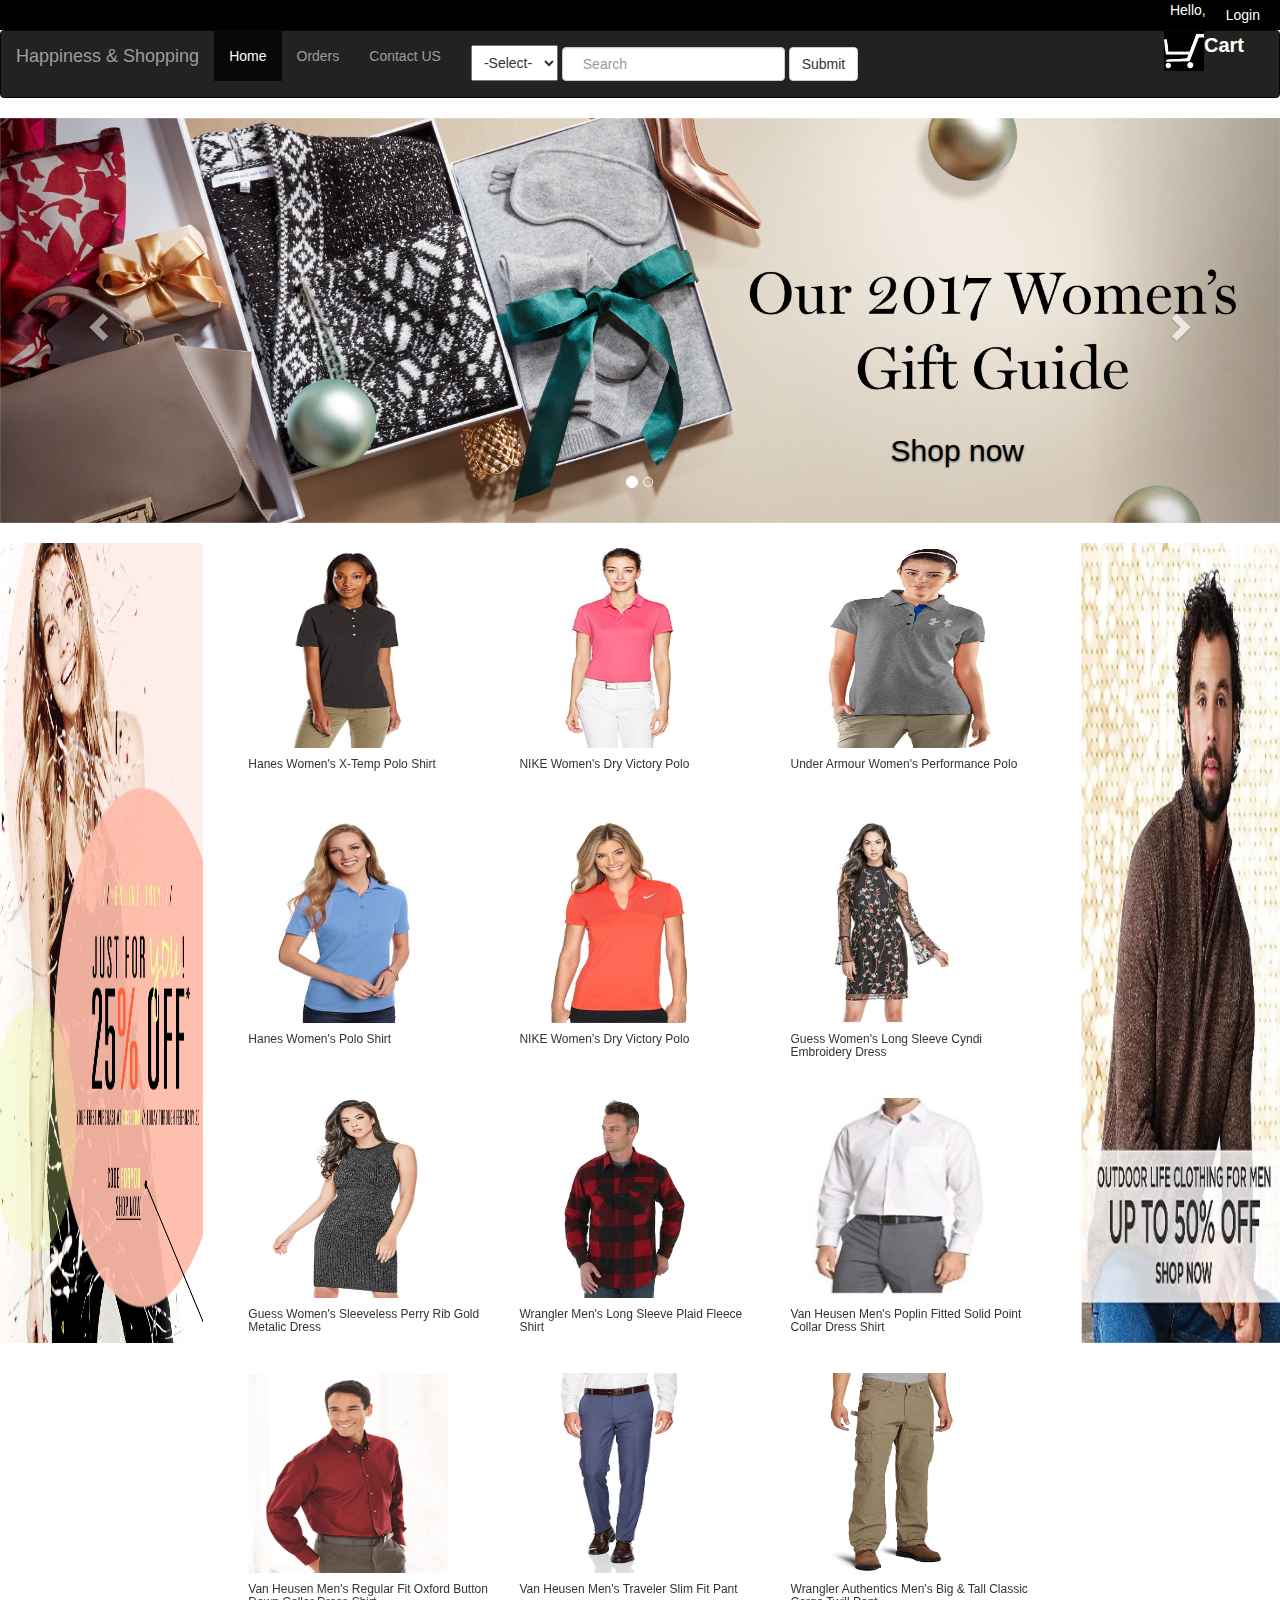
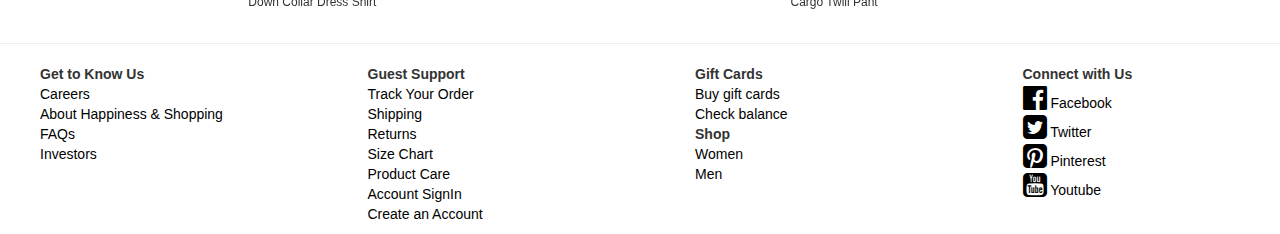
<file: index.html>
<!DOCTYPE html>
<html>

<head>
    <title>Happiness</title>
    <meta charset="utf-8">
    <meta name="viewport" content="width=device-width, initial-scale=1">
    <link rel="stylesheet" href="https://maxcdn.bootstrapcdn.com/bootstrap/3.3.7/css/bootstrap.min.css">
    <script src="https://ajax.googleapis.com/ajax/libs/jquery/3.2.1/jquery.min.js"></script>
    <script src="https://maxcdn.bootstrapcdn.com/bootstrap/3.3.7/js/bootstrap.min.js"></script>
    <link href="https://maxcdn.bootstrapcdn.com/font-awesome/4.7.0/css/font-awesome.min.css" rel="stylesheet" integrity="sha384-wvfXpqpZZVQGK6TAh5PVlGOfQNHSoD2xbE+QkPxCAFlNEevoEH3Sl0sibVcOQVnN" crossorigin="anonymous">

    <!-- External CSS -->
    <link rel="stylesheet" type="text/css" href="css/Amazon.css">
</head>

<body onload="dataretrieve(); getvalue()">
    <div id="header1">
        <div id="header1in">
            <a href="#" onclick="document.getElementById('id01').style.display='block'"><!--<button onclick= style="width:auto;">Login</button>-->Login</a>
            <div id="id01" class="modal">
                <form class="modal-content animate">
                    <div class="container">
                        <label><b>Username</b></label>
                        <input type="text" id = "user" placeholder="Enter Username"  required>

                        <label><b>Password</b></label>
                        <input type="password" placeholder="Enter Password"  required>

                        <button type="submit" class = "button" onclick="username()">Login</button>
                        <input type="checkbox" checked="checked"> Remember me
                    </div>

                    <div class="container" style="background-color:#f1f1f1">
                        <button  type="button" onclick="document.getElementById('id01').style.display='none'" class="cancelbtn">Cancel</button>
                        <span class="psw">Forgot password?</span>
                    </div>
                </form>
            </div>
            <p style="color: white; float: right">Hello, <span id = "Username"></span></p>
        </div>
    </div>
    <nav class="navbar navbar-inverse">
        <div class="container-fluid" id="nav">
            <div class="navbar-header">
                <a class="navbar-brand" href="index.html">Happiness & Shopping</a>
            </div>
            <ul class="nav navbar-nav">
                <li class="active"><a href="index.html">Home</a></li>
                <li><a href="pages/addtocart.html">Orders</a></li>
                <li><a href="#">Contact US</a></li>
            </ul>
            <form class="navbar-form navbar-left">
                <div class="form-group">
                    <select class="dropdown-btn" id="s1" onchange="filters()">
                    <option>-Select-</option>
                    <option>All</option>
                    <option>Women</option>
                    <option>Men</option>
                    </select>
                    <input type="text" class="form-control" placeholder="Search" class="dropdown-btn">
                </div>
                <button type="submit" class="btn btn-default">Submit</button>
            </form>
            <div id="cart">
                <div id="cart_img"><span id="cart_text" onclick="additem()"></span></div>
                <span style="color: white; font-size: 20px;"><b>Cart</b></span>
            </div>
        </div>
    </nav>
    <div id="myCarousel" class="carousel slide" data-ride="carousel">
        <!-- Indicators -->
        <ol class="carousel-indicators">
            <li data-target="#myCarousel" data-slide-to="0" class="active"></li>
            <li data-target="#myCarousel" data-slide-to="1"></li>

        </ol>

        <!-- Wrapper for slides -->
        <div class="carousel-inner">
            <div class="item active">
                <img src="images/c1.jpg" alt="Women">
                <div class="carousel-caption">
                    <a href="pages/women.html">Shop now</a>
                </div>
            </div>
            <div class="item">
                <img src="images/c2.jpg" alt="Men">
                <div class="carousel-caption">
                    <a href="pages/men.html">Shop now</a>
                </div>
            </div>

        </div>
        <!-- Left and right controls -->
        <a class="left carousel-control" href="#myCarousel" data-slide="prev">
    <span class="glyphicon glyphicon-chevron-left"></span>
    <span class="sr-only">Previous</span>
  </a>
        <a class="right carousel-control" href="#myCarousel" data-slide="next">
    <span class="glyphicon glyphicon-chevron-right"></span>
    <span class="sr-only">Next</span>
  </a>
    </div>
    <div class="row">
        <div class="col-sm-2" id="b1">
        </div>
        <div class="col-sm-8" id="d1">


        </div>
        <div class="col-sm-2" id="b2">
        </div>
    </div>
    <hr>
    <div class="row">
        <div class="col-sm-3">
            <p class="footer"><b>Get to Know Us</b><br>
                <a href="#">Careers</a><br>
                <a href="#">About Happiness & Shopping</a><br>
                <a href="#">FAQs</a><br>
                <a href="#">Investors</a>
            </p>
        </div>
        <div class="col-sm-3">
            <p class="footer"><b>Guest Support</b><br>
                <a href="#">Track Your Order</a><br>
                <a href="#">Shipping</a><br>
                <a href="#">Returns</a><br>
                <a href="#">Size Chart</a><br>
                <a href="#">Product Care</a><br>
                <a href="#">Account SignIn</a><br>
                <a href="#">Create an Account</a>
            </p>
        </div>
        <div class="col-sm-3">
            <p class="footer"><b>Gift Cards</b><br>
                <a href="#">Buy gift cards</a><br>
                <a href="#">Check balance</a><br>
                <b>Shop</b><br>
                <a href="pages/women.html">Women</a><br>
                <a href="pages/men.html">Men</a>
            </p>
        </div>
        <div class="col-sm-3">
            <p class="footer"><b>Connect with Us</b><br>
                <a href="#"><i class="fa fa-facebook-official fa-2x" aria-hidden="true"></i> Facebook</a><br>
                <a href="#"><i class="fa fa-twitter-square fa-2x" aria-hidden="true"></i> Twitter</a><br>
                <a href="#"><i class="fa fa-pinterest-square fa-2x" aria-hidden="true"></i> Pinterest</a><br>
                <a href="#"><i class="fa fa-youtube-square fa-2x" aria-hidden="true"></i> Youtube</a><br>

            </p>
        </div>
    </div>

    <script src="js/Amazon.js"></script>
</body>

</html>
</file>
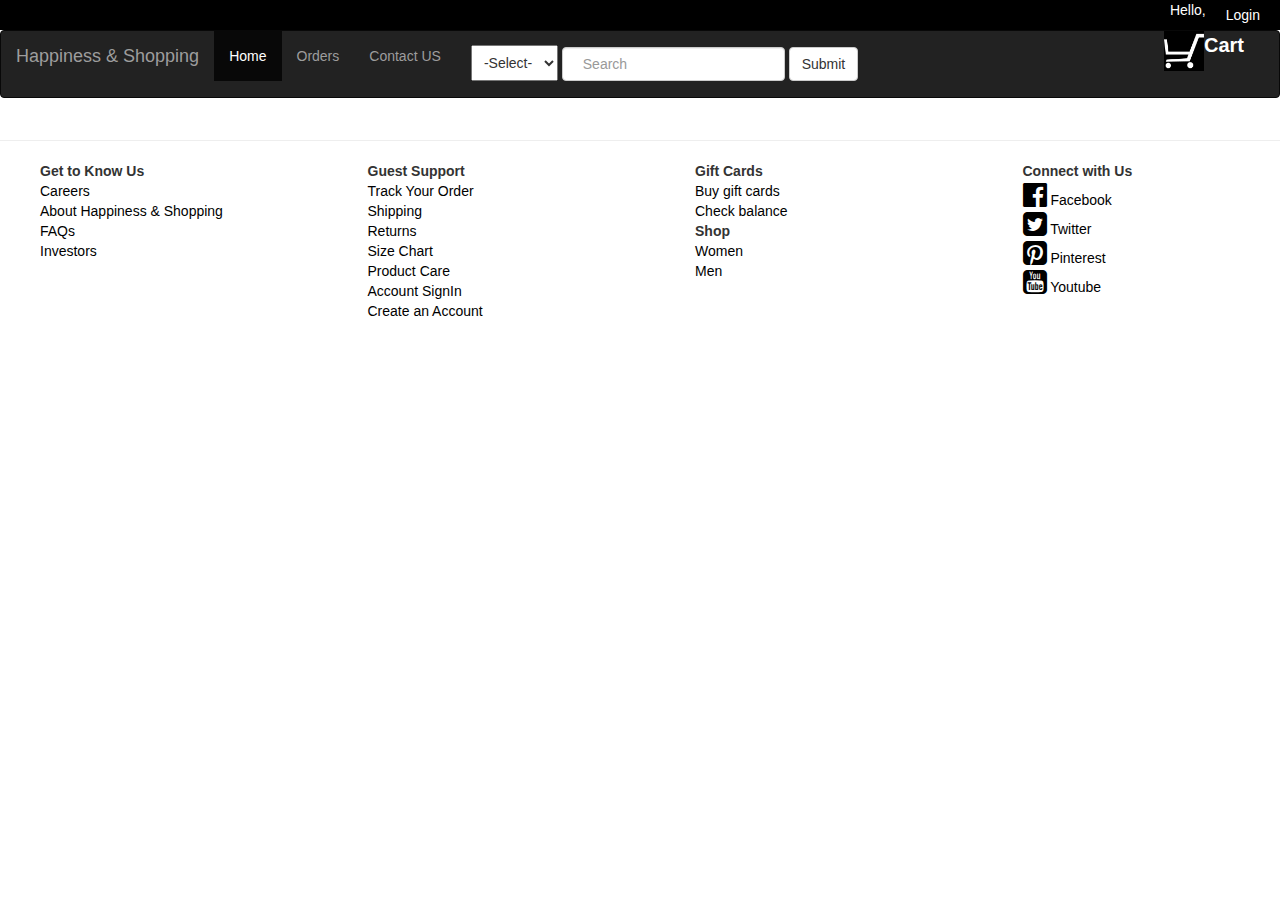
<file: pages/addtocart.html>
<!DOCTYPE html>
<html>

<head>
    <title>Happiness</title>
    <meta charset="utf-8">
    <meta name="viewport" content="width=device-width, initial-scale=1">
    <link rel="stylesheet" href="https://maxcdn.bootstrapcdn.com/bootstrap/3.3.7/css/bootstrap.min.css">
    <script src="https://ajax.googleapis.com/ajax/libs/jquery/3.2.1/jquery.min.js"></script>
    <script src="https://maxcdn.bootstrapcdn.com/bootstrap/3.3.7/js/bootstrap.min.js"></script>
    <link href="https://maxcdn.bootstrapcdn.com/font-awesome/4.7.0/css/font-awesome.min.css" rel="stylesheet" integrity="sha384-wvfXpqpZZVQGK6TAh5PVlGOfQNHSoD2xbE+QkPxCAFlNEevoEH3Sl0sibVcOQVnN" crossorigin="anonymous">

    <!-- External CSS -->
    <link rel="stylesheet" type="text/css" href="../css/Amazon.css">
</head>

<body onload="addtocartpage(); getvalue()">
    <div id="header1">
        <div id="header1in">
            <a href="#" onclick="document.getElementById('id01').style.display='block'"><!--<button onclick= style="width:auto;">Login</button>-->Login</a>
            <div id="id01" class="modal">
                <form class="modal-content animate">
                    <div class="container">
                        <label><b>Username</b></label>
                        <input type="text" id = "user" placeholder="Enter Username"  required>

                        <label><b>Password</b></label>
                        <input type="password" placeholder="Enter Password"  required>

                        <button type="submit" class = "button" onclick="username()">Login</button>
                        <input type="checkbox" checked="checked"> Remember me
                    </div>

                    <div class="container" style="background-color:#f1f1f1">
                        <button  type="button" onclick="document.getElementById('id01').style.display='none'" class="cancelbtn">Cancel</button>
                        <span class="psw">Forgot password?</span>
                    </div>
                </form>
            </div>
            <p style="color: white; float: right">Hello, <span id = "Username"></span></p>
        </div>
    </div>
    <nav class="navbar navbar-inverse">
        <div class="container-fluid">
            <div class="navbar-header">
                <a class="navbar-brand" href="../index.html">Happiness & Shopping</a>
            </div>
            <ul class="nav navbar-nav">
                <li class="active"><a href="../index.html">Home</a></li>
                <li><a href="../index.html">Orders</a></li>
                <li><a href="#">Contact US</a></li>
            </ul>
            <form class="navbar-form navbar-left">
                <div class="form-group">
                    <select class="dropdown-btn" id="s1" onchange="filter()">
                    <option>-Select-</option>
                    <option>All</option>
                    <option>Women</option>
                    <option>Men</option>
                    </select>
                    <input type="text" class="form-control" placeholder="Search" class="dropdown-btn">
                </div>
                <button type="submit" class="btn btn-default">Submit</button>
            </form>
            <div id="cart">
                <div id="cart_img"><span id="cart_text"></span></div>
                <span style="color: white; font-size: 20px;"><b>Cart</b></span>
            </div>
        </div>
    </nav>
    
    <div class = "row">
        <div class="col-sm-12" id = "addt"></div>
    </div>
    <div class="row">
        <div class="col-sm-12" id = "addsum"></div>
    </div>
    <hr>
    <div class="row" >
        <div class = "col-sm-3">
            <p class = "footer"><b>Get to Know Us</b><br>
                <a href="#">Careers</a><br>
                <a href="#">About Happiness & Shopping</a><br>
                <a href="#">FAQs</a><br>
                <a href="#">Investors</a>
            </p>
        </div>
        <div class = "col-sm-3">
             <p class = "footer"><b>Guest Support</b><br>
                <a href="#">Track Your Order</a><br>
                <a href="#">Shipping</a><br>
                <a href="#">Returns</a><br>
                <a href="#">Size Chart</a><br>
                <a href="#">Product Care</a><br>
                <a href="#">Account SignIn</a><br>
                <a href="#">Create an Account</a>
            </p>
        </div>
        <div class = "col-sm-3">
             <p class = "footer"><b>Gift Cards</b><br>
                <a href="#">Buy gift cards</a><br>
                <a href="#">Check balance</a><br>
                <b>Shop</b><br>
                <a href="../pages/women.html">Women</a><br>
                <a href="../pages/men.html">Men</a>
            </p>
        </div>
        <div class = "col-sm-3">
            <p class = "footer"><b>Connect with Us</b><br>
                <a href="#"><i class="fa fa-facebook-official fa-2x" aria-hidden="true"></i> Facebook</a><br>
                <a href="#"><i class="fa fa-twitter-square fa-2x" aria-hidden="true"></i> Twitter</a><br>
                <a href="#"><i class="fa fa-pinterest-square fa-2x" aria-hidden="true"></i> Pinterest</a><br>
                <a href="#"><i class="fa fa-youtube-square fa-2x" aria-hidden="true"></i> Youtube</a><br>
                
            </p>
        </div>
    </div>

    <script src="../js/Amazon.js"></script>
    </body>
</html>
</file>
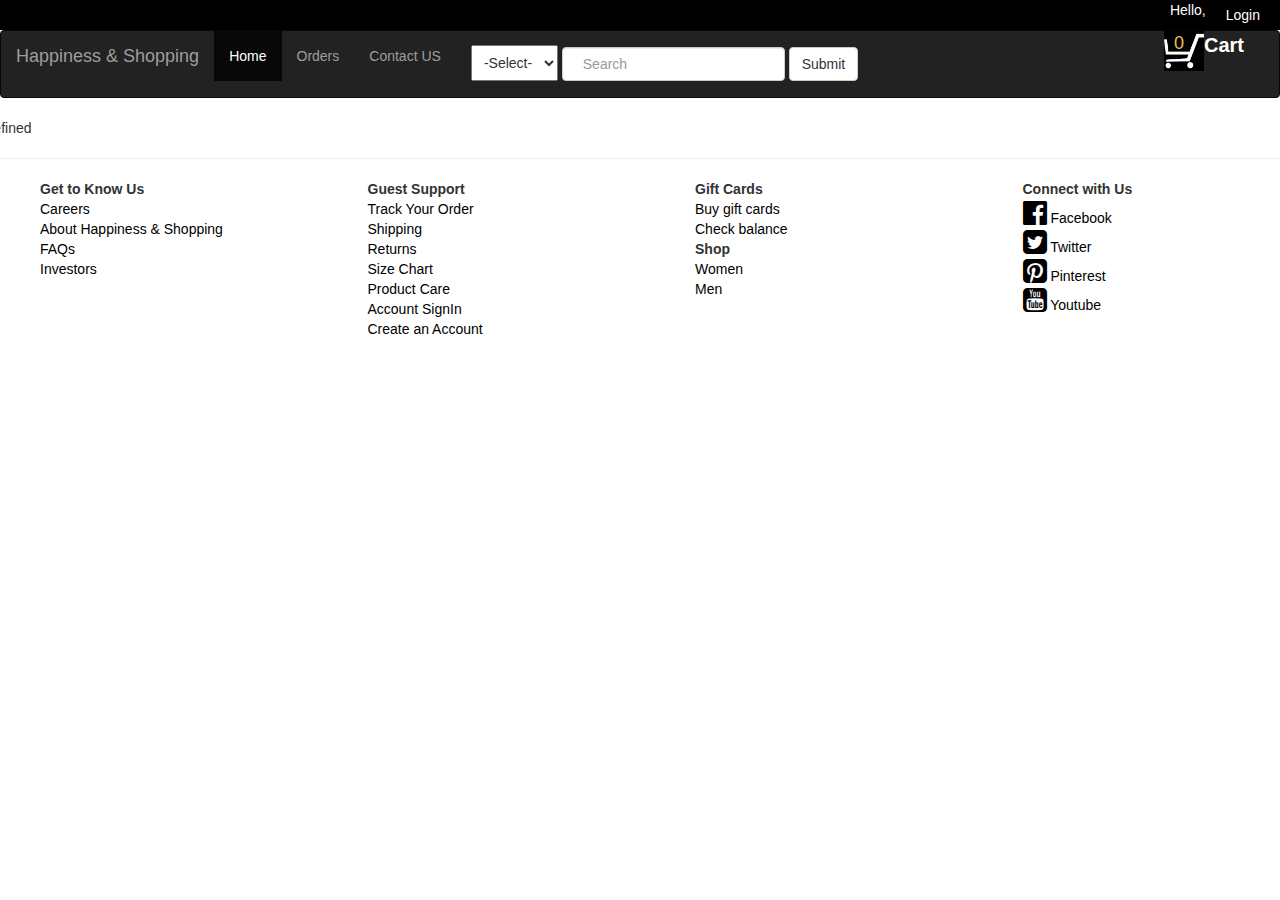
<file: pages/buy.html>
<!DOCTYPE html>
<html>
<head>
    <title>Happiness</title>
    <meta charset="utf-8">
    <meta name="viewport" content="width=device-width, initial-scale=1">
    <link rel="stylesheet" href="https://maxcdn.bootstrapcdn.com/bootstrap/3.3.7/css/bootstrap.min.css">
    <script src="https://ajax.googleapis.com/ajax/libs/jquery/3.2.1/jquery.min.js"></script>
    <script src="https://maxcdn.bootstrapcdn.com/bootstrap/3.3.7/js/bootstrap.min.js"></script>
    <link href="https://maxcdn.bootstrapcdn.com/font-awesome/4.7.0/css/font-awesome.min.css" rel="stylesheet" integrity="sha384-wvfXpqpZZVQGK6TAh5PVlGOfQNHSoD2xbE+QkPxCAFlNEevoEH3Sl0sibVcOQVnN" crossorigin="anonymous">

    <!-- External CSS -->
    <link rel="stylesheet" type="text/css" href="../css/Amazon.css">
</head>

<body onload="buyproduct(); getvalue()">
    <div id="header1">
        <div id="header1in">
            <a href="#" onclick="document.getElementById('id01').style.display='block'"><!--<button onclick= style="width:auto;">Login</button>-->Login</a>
            <div id="id01" class="modal">
                <form class="modal-content animate">
                    <div class="container">
                        <label><b>Username</b></label>
                        <input type="text" id = "user" placeholder="Enter Username"  required>

                        <label><b>Password</b></label>
                        <input type="password" placeholder="Enter Password"  required>

                        <button type="submit" class = "button" onclick="username()">Login</button>
                        <input type="checkbox" checked="checked"> Remember me
                    </div>

                    <div class="container" style="background-color:#f1f1f1">
                        <button  type="button" onclick="document.getElementById('id01').style.display='none'" class="cancelbtn">Cancel</button>
                        <span class="psw">Forgot password?</span>
                    </div>
                </form>
            </div>
            <p style="color: white; float: right">Hello, <span id = "Username"></span></p>
        </div>
    </div>
    <nav class="navbar navbar-inverse">
        <div class="container-fluid">
            <div class="navbar-header">
                <a class="navbar-brand" href="../index.html">Happiness & Shopping</a>
            </div>
            <ul class="nav navbar-nav">
                <li class="active"><a href="../index.html">Home</a></li>
                <li><a href="../pages/addtocart.html">Orders</a></li>
                <li><a href="#">Contact US</a></li>
            </ul>
            <form class="navbar-form navbar-left">
                <div class="form-group">
                    <select class="dropdown-btn" id="s1" onchange="filter()">
                    <option>-Select-</option>
                    <option>All</option>
                    <option>Women</option>
                    <option>Men</option>
        </select>
                    <input type="text" class="form-control" placeholder="Search" class="dropdown-btn">
                </div>
                <button type="submit" class="btn btn-default">Submit</button>
            </form>
            <div id="cart">
                <div id="cart_img"><span id="cart_text" onclick = "additem()"></span></div>
                <span style="color: white; font-size: 20px;"><b>Cart</b></span>
            </div>
        </div>
    </nav>
    <div class="row">
        <div class="row" id="d13">
        </div>
    </div>
    <hr>
    <div class="row" >
        <div class = "col-sm-3">
            <p class = "footer"><b>Get to Know Us</b><br>
                <a href="#">Careers</a><br>
                <a href="#">About Happiness & Shopping</a><br>
                <a href="#">FAQs</a><br>
                <a href="#">Investors</a>
            </p>
        </div>
        <div class = "col-sm-3">
             <p class = "footer"><b>Guest Support</b><br>
                <a href="#">Track Your Order</a><br>
                <a href="#">Shipping</a><br>
                <a href="#">Returns</a><br>
                <a href="#">Size Chart</a><br>
                <a href="#">Product Care</a><br>
                <a href="#">Account SignIn</a><br>
                <a href="#">Create an Account</a>
            </p>
        </div>
        <div class = "col-sm-3">
             <p class = "footer"><b>Gift Cards</b><br>
                <a href="#">Buy gift cards</a><br>
                <a href="#">Check balance</a><br>
                <b>Shop</b><br>
                <a href="../pages/women.html">Women</a><br>
                <a href="../pages/men.html">Men</a>
            </p>
        </div>
        <div class = "col-sm-3">
            <p class = "footer"><b>Connect with Us</b><br>
                <a href="#"><i class="fa fa-facebook-official fa-2x" aria-hidden="true"></i> Facebook</a><br>
                <a href="#"><i class="fa fa-twitter-square fa-2x" aria-hidden="true"></i> Twitter</a><br>
                <a href="#"><i class="fa fa-pinterest-square fa-2x" aria-hidden="true"></i> Pinterest</a><br>
                <a href="#"><i class="fa fa-youtube-square fa-2x" aria-hidden="true"></i> Youtube</a><br>
                
            </p>
        </div>
    </div>

    <script src="../js/Amazon.js"></script>
</body>
</html>
</file>
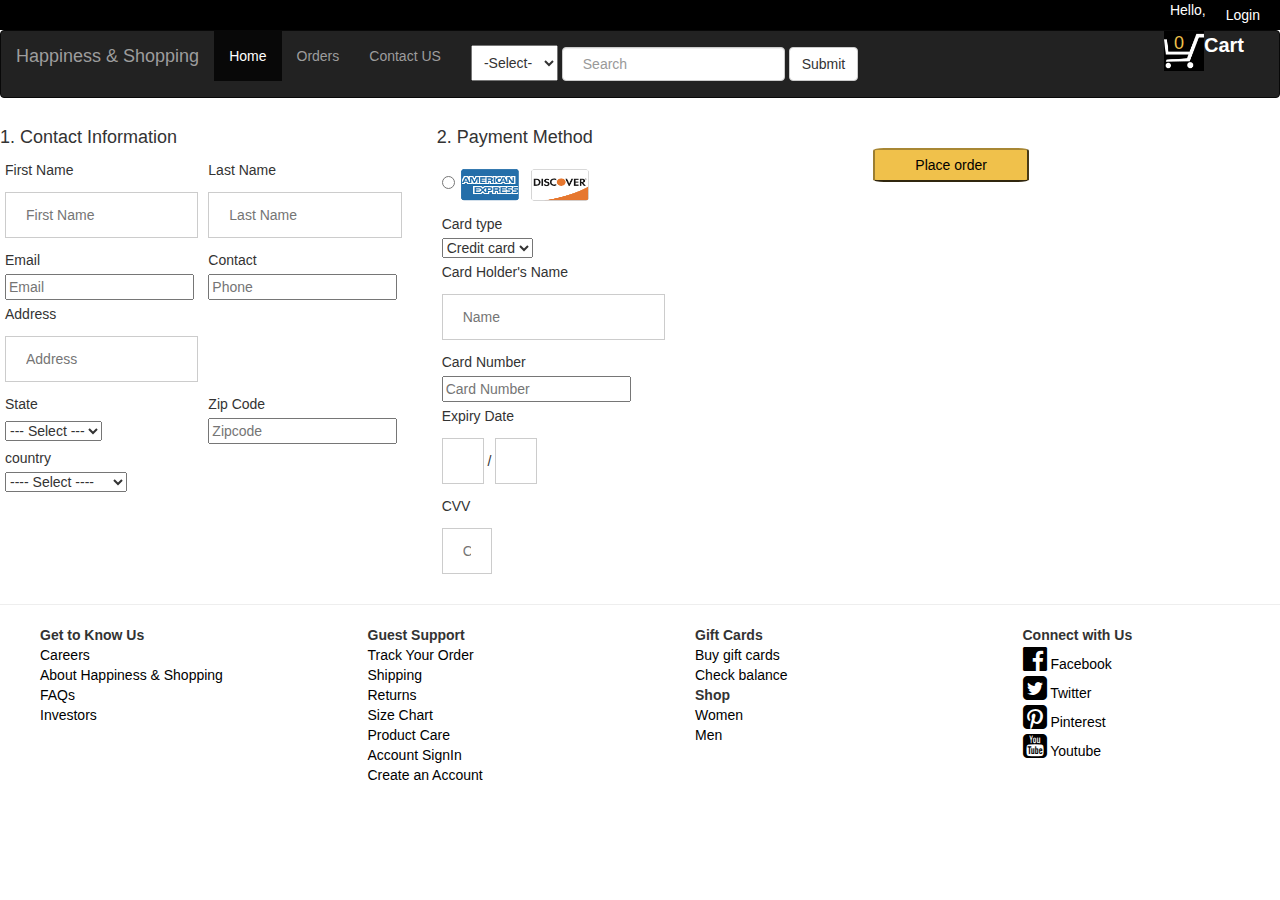
<file: pages/checkout.html>
<!DOCTYPE html>
<html>

<head>
    <title>Happiness</title>
    <meta charset="utf-8">
    <meta name="viewport" content="width=device-width, initial-scale=1">
    <link rel="stylesheet" href="https://maxcdn.bootstrapcdn.com/bootstrap/3.3.7/css/bootstrap.min.css">
    <script src="https://ajax.googleapis.com/ajax/libs/jquery/3.2.1/jquery.min.js"></script>
    <script src="https://maxcdn.bootstrapcdn.com/bootstrap/3.3.7/js/bootstrap.min.js"></script>
    <script src="../js/commonfunction.js"></script>
    <link href="https://maxcdn.bootstrapcdn.com/font-awesome/4.7.0/css/font-awesome.min.css" rel="stylesheet" integrity="sha384-wvfXpqpZZVQGK6TAh5PVlGOfQNHSoD2xbE+QkPxCAFlNEevoEH3Sl0sibVcOQVnN" crossorigin="anonymous">
    <!-- External CSS -->
    <link rel="stylesheet" type="text/css" href="../css/Amazon.css">
</head>

<body onload="displaycart(); getvalue()">
    <div id="header1">
        <div id="header1in">
            <a href="#" onclick="document.getElementById('id01').style.display='block'"><!--<button onclick= style="width:auto;">Login</button>-->Login</a>
            <div id="id01" class="modal">
                <form class="modal-content animate">
                    <div class="container">
                        <label><b>Username</b></label>
                        <input type="text" id = "user" placeholder="Enter Username"  required>

                        <label><b>Password</b></label>
                        <input type="password" placeholder="Enter Password"  required>

                        <button type="submit" class = "button" onclick="username()">Login</button>
                        <input type="checkbox" checked="checked"> Remember me
                    </div>

                    <div class="container" style="background-color:#f1f1f1">
                        <button  type="button" onclick="document.getElementById('id01').style.display='none'" class="cancelbtn">Cancel</button>
                        <span class="psw">Forgot password?</span>
                    </div>
                </form>
            </div>
            <p style="color: white; float: right">Hello, <span id = "Username"></span></p>
        </div>
    </div>
    <nav class="navbar navbar-inverse">
        <div class="container-fluid" id="nav">
            <div class="navbar-header">
                <a class="navbar-brand" href="../index.html">Happiness & Shopping</a>
            </div>
            <ul class="nav navbar-nav">
                <li class="active"><a href="../index.html">Home</a></li>
                <li><a href="../pages/addtocart.html">Orders</a></li>
                <li><a href="#">Contact US</a></li>
            </ul>
            <form class="navbar-form navbar-left">
                <div class="form-group">
                    <select class="dropdown-btn" id="s1" onchange="filter()">
                    <option>-Select-</option>
                    <option>All</option>
                    <option>Women</option>
                    <option>Men</option>
                    </select>
                    <input type="text" class="form-control" placeholder="Search" class="dropdown-btn">
                </div>
                <button type="submit" class="btn btn-default">Submit</button>
            </form>
            <div id="cart">
                <div id="cart_img"><span id="cart_text" onclick="additem()"></span></div>
                <span style="color: white; font-size: 20px;"><b>Cart</b></span>
            </div>
        </div>
    </nav>
    <div class="row">
        <div class="col-sm-4" id = "CI">

            <h4>1. Contact Information</h4>
            <table id="table">
                <tr>
                    <td>First Name</td>
                    <td>Last Name</td>
                </tr>
                <tr>
                    <td><input type="text" id="firstname" required maxlength="20" placeholder="First Name"></td>

                    <td><input type="text" id="lastname" required maxlength="20" placeholder="Last Name"></td>
                </tr>
                <tr>
                    <td>Email</td>
                    <td>Contact</td>
                </tr>
                <tr>
                    <td><input type="email" id="email" maxlength="20" required placeholder="Email"></td>

                    <td><input type="number" id="phone" maxlength="12" required placeholder="Phone"></td>
                </tr>
                <tr>
                    <td>Address</td>
                </tr>
                <tr>
                    <td><input type="text" id="address" maxlength="100" required placeholder="Address"></td>

                </tr>
                <tr>
                    <td>State</td>
                    <td>Zip Code</td>
                </tr>
                <tr>
                    <td><select id = "state"><option>
                    --- Select ---
                </option>
                    <option>NJ</option>
                    <option>NY</option>
                    <option>PA</option>
                    <option>OH</option>
                </select></td>

                    <td><input type="number" id="zipcode" maxlength="6" required placeholder="Zipcode"></td>
                </tr>
                <tr>
                    <td>country</td>
                </tr>
                <tr>
                    <td colspan="3"><select><option>
                   ---- Select ----
               </option>
                    <option>United States</option>
                    <option>India</option>
                    <option>United Kingdom</option>
                    <option>Russia</option>
                </select></td>

                </tr>
            </table>
        </div>

        <div class="col-sm-4" id = "PM">

            <h4>2. Payment Method</h4>
            <table id="table1">
                <tr>
                    <td><input type="radio" name="card" required><span><img src="../images/american.png" class = "card"></span><span><img src="../images/discover.png" class = "card"></span></td>
                </tr>
                <tr>
                    <td>
                        Card type
                    </td>
                </tr>
                <tr>
                    <td><select required>
                    <option>Credit card</option>
                    <option>Debit Card</option>
                </select></td>
                </tr>
                <tr>
                    <td>Card Holder's Name</td>
                </tr>
                <tr>
                    <td><input type="text" id="holdername" required placeholder="Name"></td>
                </tr>
                <tr>
                    <td>Card Number</td>
                </tr>
                <tr>
                    <td><input type="number" id="cardnumber" required maxlength="16" placeholder="Card Number"></td>
                </tr>
                <tr>
                    <td>Expiry Date</td>
                </tr>
                <tr>
                    <td>
                        <input type="text" id="txtmonth" maxlength="2" style="width: 30px" required placeholder="MM" /> /
                        <input type="text" id="txtyear" maxlength="2" style="width: 30px" required placeholder="YY" />
                    </td>
                </tr>
                <tr>
                    <td>CVV</td>
                </tr>
                <tr>
                    <td><input type="text" id="cvv" maxlength="3" style="width: 50px" required placeholder="CVV"></td>
                </tr>
            </table>
        </div>

        <div class="col-sm-4" id = "PO">

            <button id="order" onclick="checkout()">Place order</button>
        </div>
    </div>
    <hr>
    <div class="row" >
        <div class = "col-sm-3">
            <p class = "footer"><b>Get to Know Us</b><br>
                <a href="#">Careers</a><br>
                <a href="#">About Happiness & Shopping</a><br>
                <a href="#">FAQs</a><br>
                <a href="#">Investors</a>
            </p>
        </div>
        <div class = "col-sm-3">
             <p class = "footer"><b>Guest Support</b><br>
                <a href="#">Track Your Order</a><br>
                <a href="#">Shipping</a><br>
                <a href="#">Returns</a><br>
                <a href="#">Size Chart</a><br>
                <a href="#">Product Care</a><br>
                <a href="#">Account SignIn</a><br>
                <a href="#">Create an Account</a>
            </p>
        </div>
        <div class = "col-sm-3">
             <p class = "footer"><b>Gift Cards</b><br>
                <a href="#">Buy gift cards</a><br>
                <a href="#">Check balance</a><br>
                <b>Shop</b><br>
                <a href="../pages/women.html">Women</a><br>
                <a href="../pages/men.html">Men</a>
            </p>
        </div>
        <div class = "col-sm-3">
            <p class = "footer"><b>Connect with Us</b><br>
                <a href="#"><i class="fa fa-facebook-official fa-2x" aria-hidden="true"></i> Facebook</a><br>
                <a href="#"><i class="fa fa-twitter-square fa-2x" aria-hidden="true"></i> Twitter</a><br>
                <a href="#"><i class="fa fa-pinterest-square fa-2x" aria-hidden="true"></i> Pinterest</a><br>
                <a href="#"><i class="fa fa-youtube-square fa-2x" aria-hidden="true"></i> Youtube</a><br>
                
            </p>
        </div>
    </div>

    <script src="../js/Amazon.js"></script>
</body>

</html>
</file>
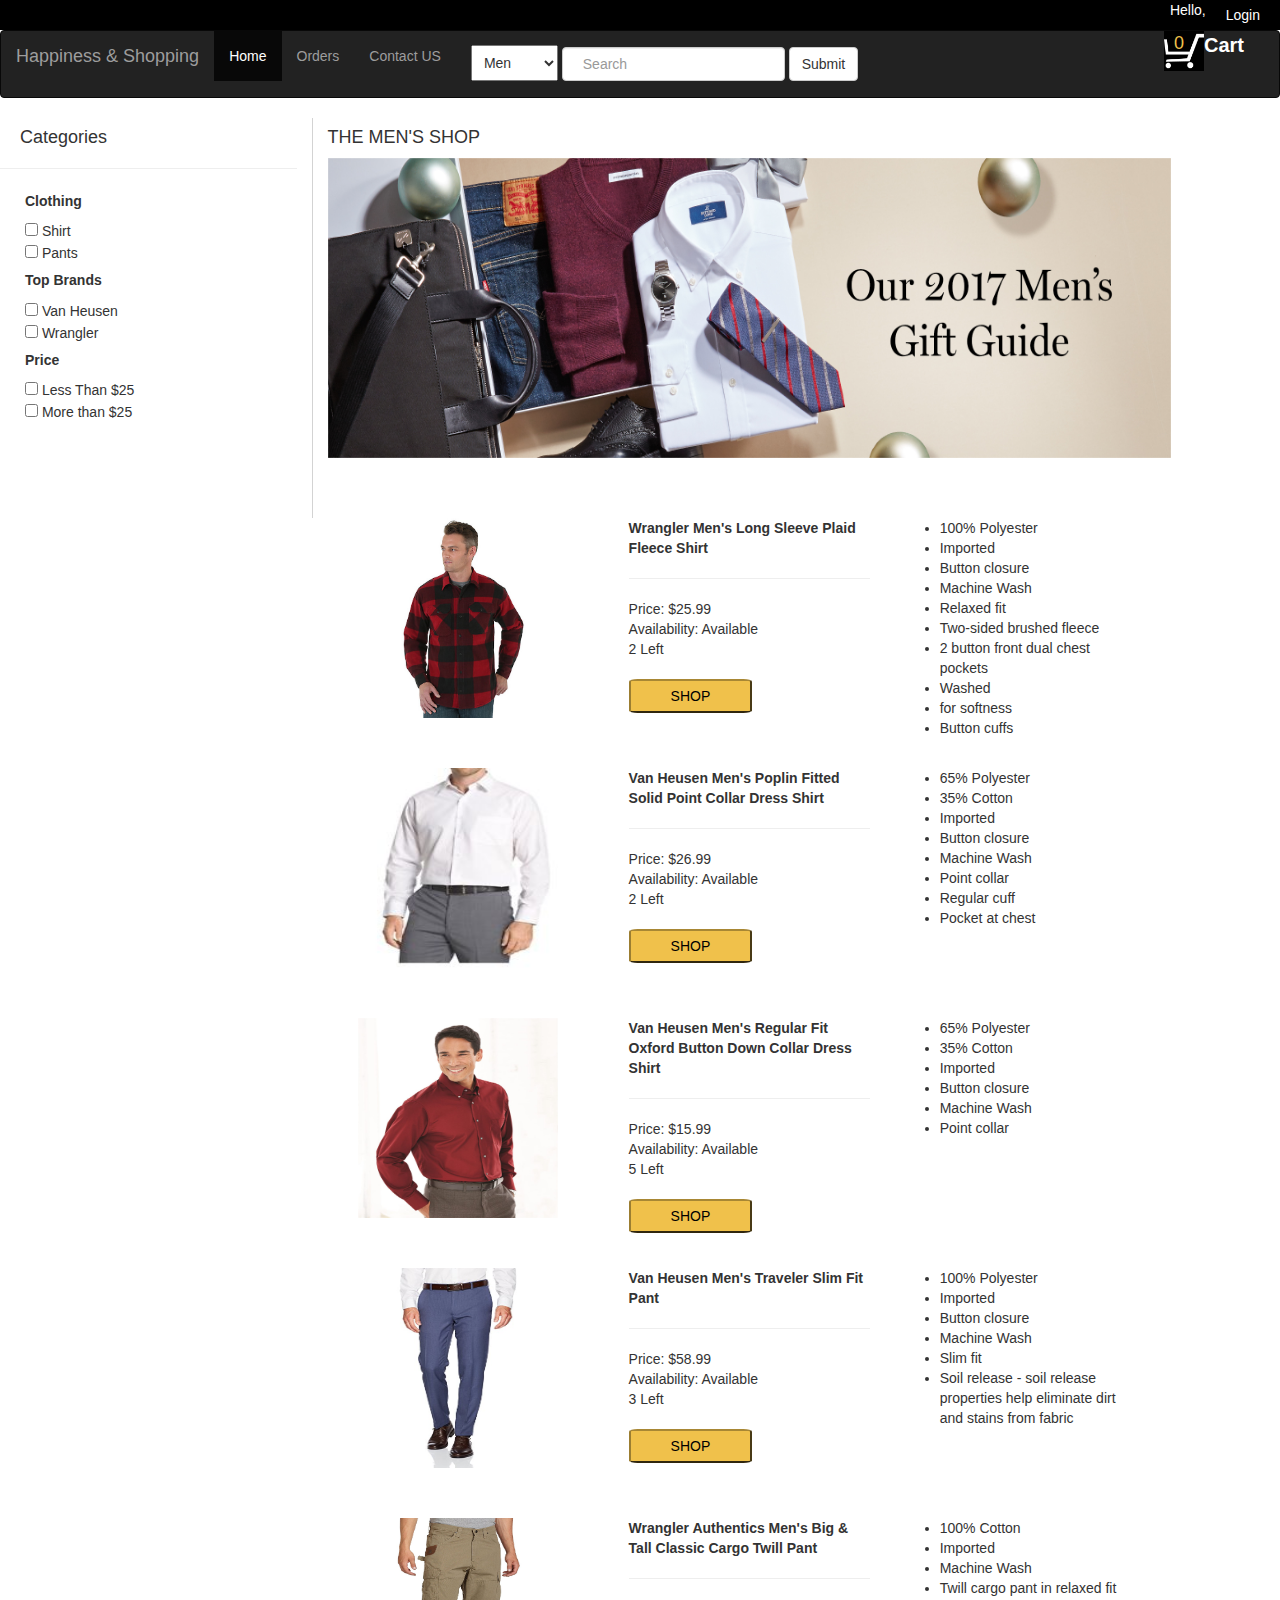
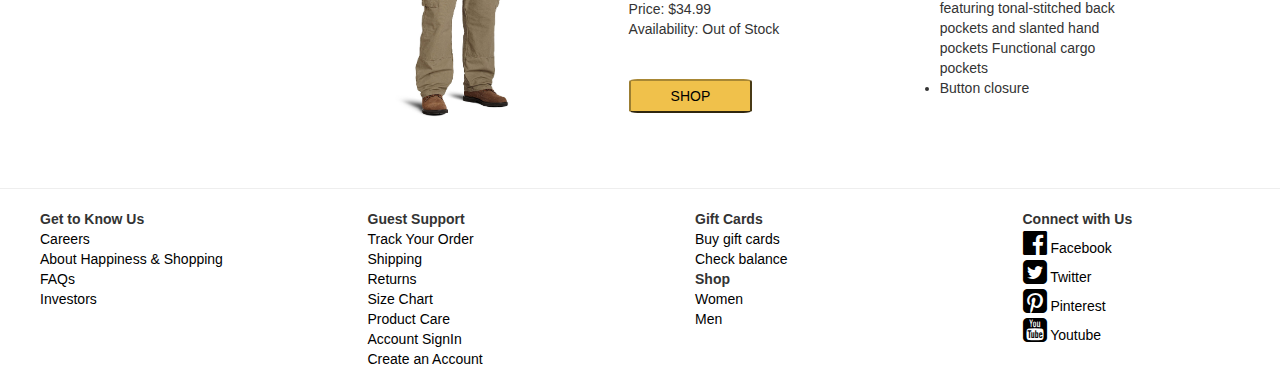
<file: pages/men.html>
<!DOCTYPE html>
<html>
    <head>
    <title>
        Men's Clothing
    </title>
    <meta charset="utf-8">
    <meta name="viewport" content="width=device-width, initial-scale=1">
    <link rel="stylesheet" href="https://maxcdn.bootstrapcdn.com/bootstrap/3.3.7/css/bootstrap.min.css">
    <script src="https://ajax.googleapis.com/ajax/libs/jquery/3.2.1/jquery.min.js"></script>
    <script src="https://maxcdn.bootstrapcdn.com/bootstrap/3.3.7/js/bootstrap.min.js"></script>
    <link href="https://maxcdn.bootstrapcdn.com/font-awesome/4.7.0/css/font-awesome.min.css" rel="stylesheet" integrity="sha384-wvfXpqpZZVQGK6TAh5PVlGOfQNHSoD2xbE+QkPxCAFlNEevoEH3Sl0sibVcOQVnN" crossorigin="anonymous">

    <!-- External CSS -->
    <link rel="stylesheet" type="text/css" href="../css/Amazon.css">
</head>
<body onload="mendata(); getvalue()">
    <div id="header1">
       <div id="header1in">
            <a href="#" onclick="document.getElementById('id01').style.display='block'"><!--<button onclick= style="width:auto;">Login</button>-->Login</a>
            <div id="id01" class="modal">
                <form class="modal-content animate">
                    <div class="container">
                        <label><b>Username</b></label>
                        <input type="text" id = "user" placeholder="Enter Username"  required>

                        <label><b>Password</b></label>
                        <input type="password" placeholder="Enter Password"  required>

                        <button type="submit" class = "button" onclick="username()">Login</button>
                        <input type="checkbox" checked="checked"> Remember me
                    </div>

                    <div class="container" style="background-color:#f1f1f1">
                        <button  type="button" onclick="document.getElementById('id01').style.display='none'" class="cancelbtn">Cancel</button>
                        <span class="psw">Forgot password?</span>
                    </div>
                </form>
            </div>
            <p style="color: white; float: right">Hello, <span id = "Username"></span></p>
        </div>
    </div>
    <nav class="navbar navbar-inverse">
        <div class="container-fluid">
            <div class="navbar-header">
                <a class="navbar-brand" href="../index.html">Happiness & Shopping</a>
            </div>
            <ul class="nav navbar-nav">
                <li class="active"><a href="../index.html">Home</a></li>
                <li><a href="../pages/addtocart.html">Orders</a></li>
                <li><a href="#">Contact US</a></li>
            </ul>
            <form class="navbar-form navbar-left">
                <div class="form-group">
                    <select class="dropdown-btn" id="s1" onchange="filter()">
                    <option>-Select-</option>
                    <option>All</option>
                    <option>Women</option>
                    <option>Men</option>
           
        </select>
                    <input type="text" class="form-control" placeholder="Search" class="dropdown-btn">
                </div>
                <button type="submit" class="btn btn-default">Submit</button>
            </form>
            <div id = "cart">
                <div id = "cart_img"><span id = "cart_text" onclick = "additem()"></span></div>
                <span style="color: white; font-size: 20px;"><b>Cart</b></span>
            </div>
        </div>
    </nav>
    <div class="row">
        <div Class="col-sm-3" id="categories">
            <h4 style="margin-left: 20px;">Categories</h4>
            <hr>
            <div id = "category">
            <h5><b>Clothing</b></h5>
            <input type="checkbox" id="Shirt" value="Shirt" onclick="menfilter()"> Shirt<br>
            <input type = "checkbox" id="Pants" value="Pants" onclick="menfilter()"> Pants <br>
            
            <h5><b>Top Brands</b></h5>
            <input type="checkbox" id = "VanHeusen" value="VanHeusen" onclick="menclothingbrand()"> Van Heusen <br>
            <input type="checkbox" id = "Wrangler" value= "Wrangler" onclick="menclothingbrand()" >  Wrangler<br>
           
            <h5><b>Price</b></h5>
            <input type="checkbox" id = "less1" onclick="menprice()"> Less Than $25<br>
            <input type="checkbox" id="more1" onclick="menprice()" > More than $25<br>
            </div>
        </div>
        <div class="col-sm-8" id="menimg">
            <h4>THE MEN'S SHOP</h4>
            <div id="img12"></div>
        </div>
        <div class="col-sm-1"></div>
    </div>
    <div class="row">
        <div class="col-sm-3">
        </div>
        <div class="col-sm-8" id="d12" >
        </div>
        
        <div class="col-sm-1"></div>
    </div>
    <hr>
    <div class="row" >
        <div class = "col-sm-3">
            <p class = "footer"><b>Get to Know Us</b><br>
                <a href="#">Careers</a><br>
                <a href="#">About Happiness & Shopping</a><br>
                <a href="#">FAQs</a><br>
                <a href="#">Investors</a>
            </p>
        </div>
        <div class = "col-sm-3">
             <p class = "footer"><b>Guest Support</b><br>
                <a href="#">Track Your Order</a><br>
                <a href="#">Shipping</a><br>
                <a href="#">Returns</a><br>
                <a href="#">Size Chart</a><br>
                <a href="#">Product Care</a><br>
                <a href="#">Account SignIn</a><br>
                <a href="#">Create an Account</a>
            </p>
        </div>
        <div class = "col-sm-3">
             <p class = "footer"><b>Gift Cards</b><br>
                <a href="#">Buy gift cards</a><br>
                <a href="#">Check balance</a><br>
                <b>Shop</b><br>
                <a href="../pages/women.html">Women</a><br>
                <a href="../pages/men.html">Men</a>
            </p>
        </div>
        <div class = "col-sm-3">
            <p class = "footer"><b>Connect with Us</b><br>
                <a href="#"><i class="fa fa-facebook-official fa-2x" aria-hidden="true"></i> Facebook</a><br>
                <a href="#"><i class="fa fa-twitter-square fa-2x" aria-hidden="true"></i> Twitter</a><br>
                <a href="#"><i class="fa fa-pinterest-square fa-2x" aria-hidden="true"></i> Pinterest</a><br>
                <a href="#"><i class="fa fa-youtube-square fa-2x" aria-hidden="true"></i> Youtube</a><br>
                
            </p>
        </div>
    </div>

    <script src="../js/Amazon.js"></script>
</body>
</html>
</file>
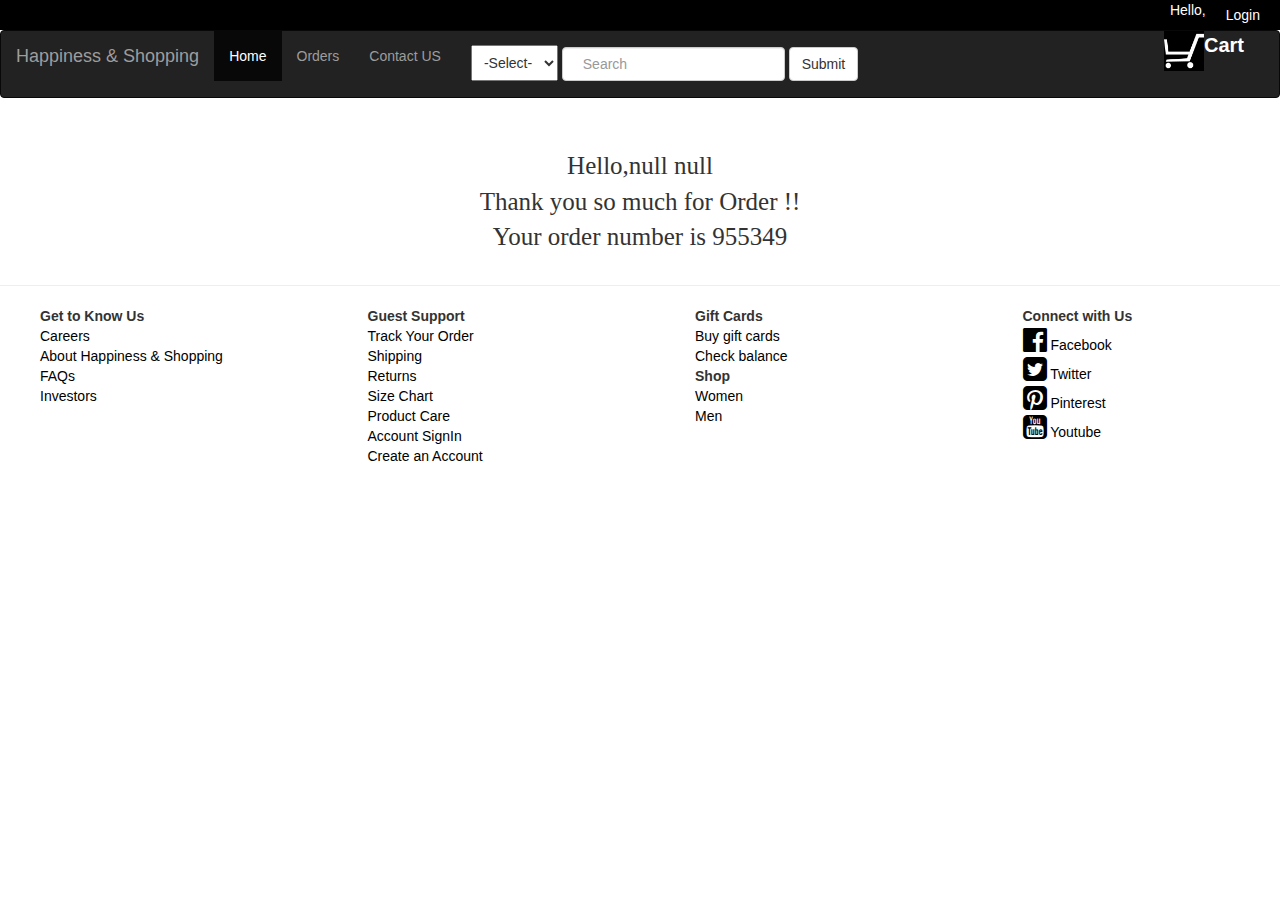
<file: pages/thankyou.html>
<!DOCTYPE html>
<html>

<head>
    <title>Happiness</title>
    <meta charset="utf-8">
    <meta name="viewport" content="width=device-width, initial-scale=1">
    <link rel="stylesheet" href="https://maxcdn.bootstrapcdn.com/bootstrap/3.3.7/css/bootstrap.min.css">
    <script src="https://ajax.googleapis.com/ajax/libs/jquery/3.2.1/jquery.min.js"></script>
    <script src="https://maxcdn.bootstrapcdn.com/bootstrap/3.3.7/js/bootstrap.min.js"></script>
    <link href="https://maxcdn.bootstrapcdn.com/font-awesome/4.7.0/css/font-awesome.min.css" rel="stylesheet" integrity="sha384-wvfXpqpZZVQGK6TAh5PVlGOfQNHSoD2xbE+QkPxCAFlNEevoEH3Sl0sibVcOQVnN" crossorigin="anonymous">

    <!-- External CSS -->
    <link rel="stylesheet" type="text/css" href="../css/Amazon.css">
</head>

<body onload="random(); getvalue()">
    <div id="header1">
        <div id="header1in">
            <a href="#" onclick="document.getElementById('id01').style.display='block'"><!--<button onclick= style="width:auto;">Login</button>-->Login</a>
            <div id="id01" class="modal">
                <form class="modal-content animate">
                    <div class="container">
                        <label><b>Username</b></label>
                        <input type="text" id = "user" placeholder="Enter Username"  required>

                        <label><b>Password</b></label>
                        <input type="password" placeholder="Enter Password"  required>

                        <button type="submit" class = "button" onclick="username()">Login</button>
                        <input type="checkbox" checked="checked"> Remember me
                    </div>

                    <div class="container" style="background-color:#f1f1f1">
                        <button  type="button" onclick="document.getElementById('id01').style.display='none'" class="cancelbtn">Cancel</button>
                        <span class="psw">Forgot password?</span>
                    </div>
                </form>
            </div>
            <p style="color: white; float: right">Hello, <span id = "Username"></span></p>
        </div>
    </div>
    <nav class="navbar navbar-inverse">
        <div class="container-fluid" id="nav">
            <div class="navbar-header">
                <a class="navbar-brand" href="../index.html">Happiness & Shopping</a>
            </div>
            <ul class="nav navbar-nav">
                <li class="active"><a href="../index.html">Home</a></li>
                <li><a href="../pages/addtocart.html">Orders</a></li>
                <li><a href="#">Contact US</a></li>
            </ul>
            <form class="navbar-form navbar-left">
                <div class="form-group">
                    <select class="dropdown-btn" id="s1" onchange="filter()">
                    <option>-Select-</option>
                    <option>All</option>
                    <option>Women</option>
                    <option>Men</option>
                    </select>
                    <input type="text" class="form-control" placeholder="Search" class="dropdown-btn">
                </div>
                <button type="submit" class="btn btn-default">Submit</button>
            </form>
            <div id="cart">
                <div id="cart_img"><span id="cart_text" onclick = "additem()"></span></div>
                <span style="color: white; font-size: 20px;"><b>Cart</b></span>
            </div>
        </div>
    </nav>
    <div class="row">
        <div class="col-sm-3">
            
        </div>
        <div class="col-sm-6">
           <p id = "p1"><span id = "fn" ></span><br>Thank you so much for Order !!<br>
           Your order number is <span id = "span"></span><br>
           </p> 
        </div>
        <div class="col-sm-3"></div>
    </div>
    <hr>
    <div class="row" >
        <div class = "col-sm-3">
            <p class = "footer"><b>Get to Know Us</b><br>
                <a href="#">Careers</a><br>
                <a href="#">About Happiness & Shopping</a><br>
                <a href="#">FAQs</a><br>
                <a href="#">Investors</a>
            </p>
        </div>
        <div class = "col-sm-3">
             <p class = "footer"><b>Guest Support</b><br>
                <a href="#">Track Your Order</a><br>
                <a href="#">Shipping</a><br>
                <a href="#">Returns</a><br>
                <a href="#">Size Chart</a><br>
                <a href="#">Product Care</a><br>
                <a href="#">Account SignIn</a><br>
                <a href="#">Create an Account</a>
            </p>
        </div>
        <div class = "col-sm-3">
             <p class = "footer"><b>Gift Cards</b><br>
                <a href="#">Buy gift cards</a><br>
                <a href="#">Check balance</a><br>
                <b>Shop</b><br>
                <a href="../pages/women.html">Women</a><br>
                <a href="../pages/men.html">Men</a>
            </p>
        </div>
        <div class = "col-sm-3">
            <p class = "footer"><b>Connect with Us</b><br>
                <a href="#"><i class="fa fa-facebook-official fa-2x" aria-hidden="true"></i> Facebook</a><br>
                <a href="#"><i class="fa fa-twitter-square fa-2x" aria-hidden="true"></i> Twitter</a><br>
                <a href="#"><i class="fa fa-pinterest-square fa-2x" aria-hidden="true"></i> Pinterest</a><br>
                <a href="#"><i class="fa fa-youtube-square fa-2x" aria-hidden="true"></i> Youtube</a><br>
                
            </p>
        </div>
    </div>

    <script src="../js/Amazon.js"></script>
    </body>
</html>
</file>
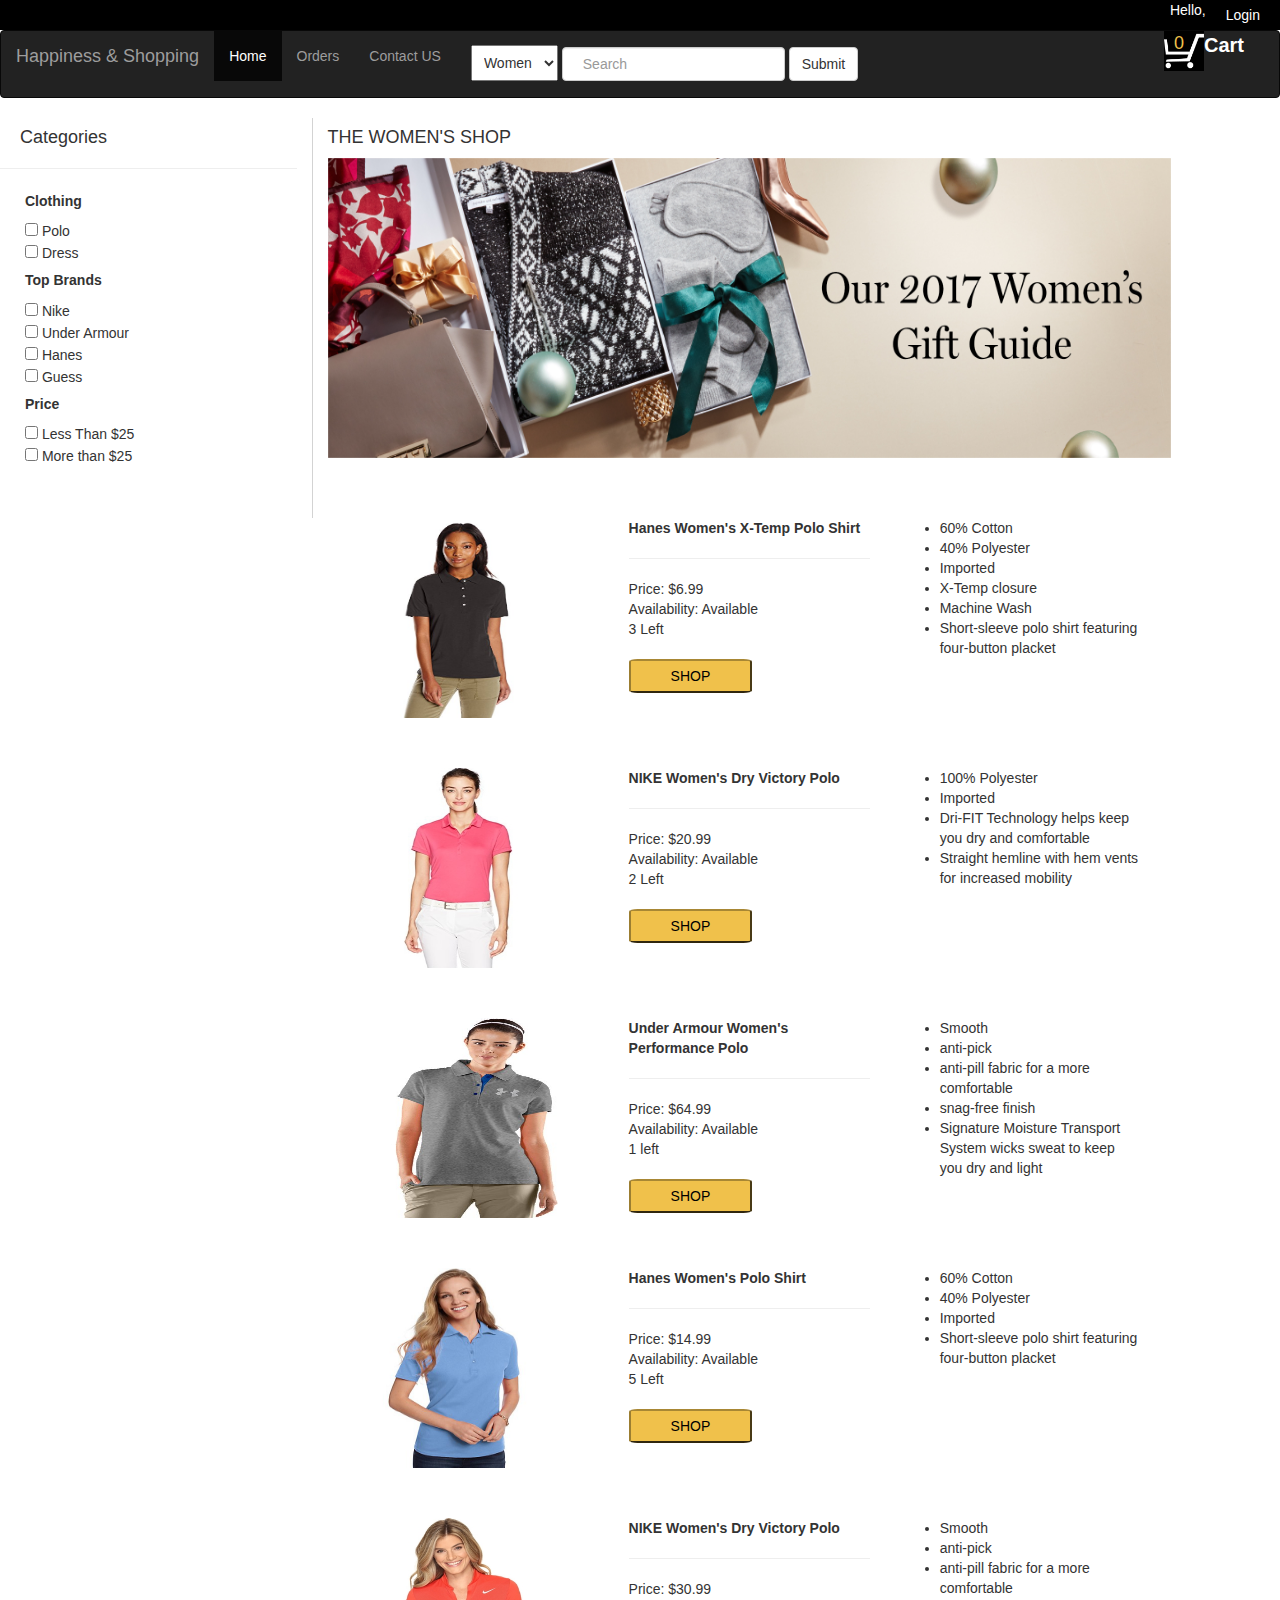
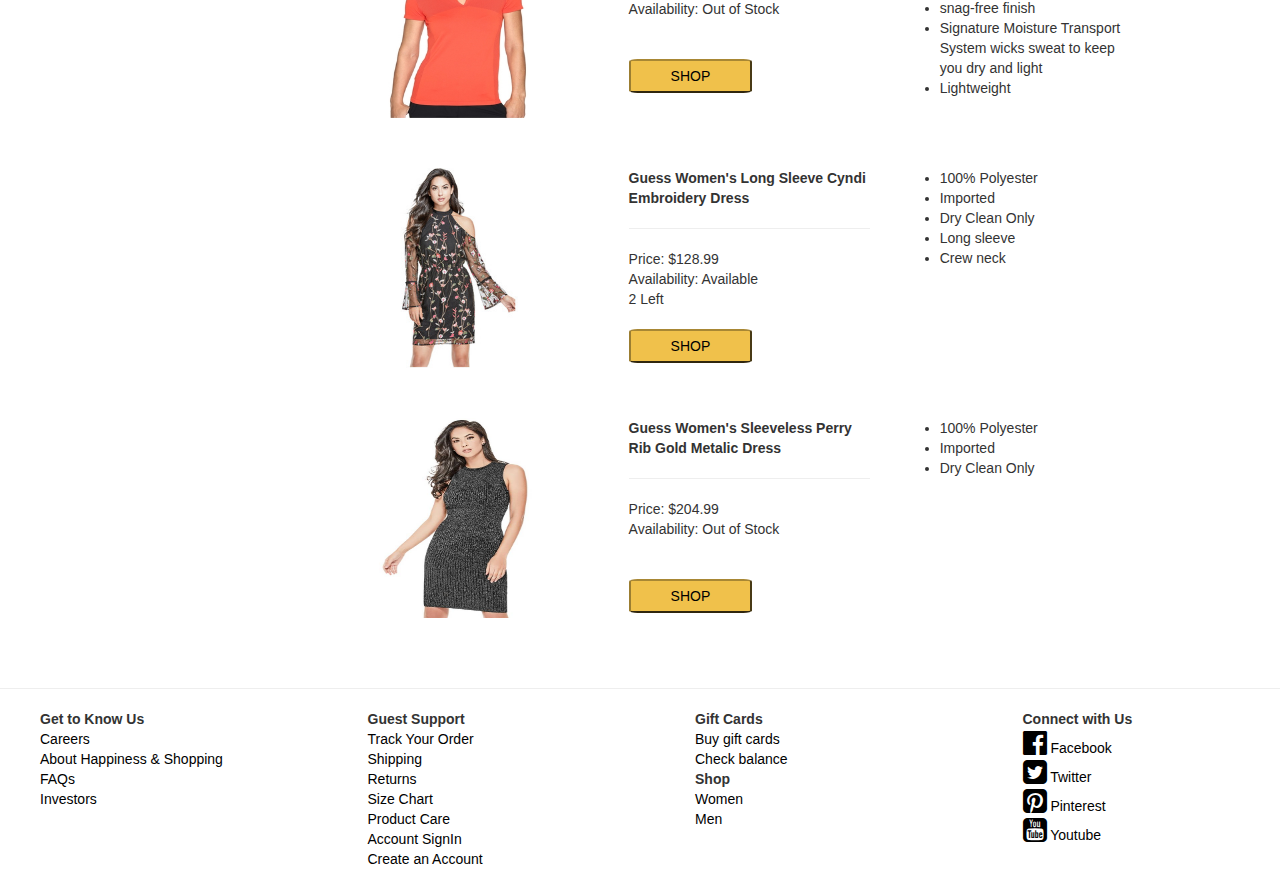
<file: pages/women.html>
<!DOCTYPE html>
<html>
<head>
    <title>Happiness</title>
    <meta charset="utf-8">
    <meta name="viewport" content="width=device-width, initial-scale=1">
    <link rel="stylesheet" href="https://maxcdn.bootstrapcdn.com/bootstrap/3.3.7/css/bootstrap.min.css">
    <script src="https://ajax.googleapis.com/ajax/libs/jquery/3.2.1/jquery.min.js"></script>
    <script src="https://maxcdn.bootstrapcdn.com/bootstrap/3.3.7/js/bootstrap.min.js"></script>
    <link href="https://maxcdn.bootstrapcdn.com/font-awesome/4.7.0/css/font-awesome.min.css" rel="stylesheet" integrity="sha384-wvfXpqpZZVQGK6TAh5PVlGOfQNHSoD2xbE+QkPxCAFlNEevoEH3Sl0sibVcOQVnN" crossorigin="anonymous">

    <!-- External CSS -->
    <link rel="stylesheet" type="text/css" href="../css/Amazon.css">
</head>

<body onload="womendata(); getvalue()">
    <div id="header1">
       <div id="header1in">
            <a href="#" onclick="document.getElementById('id01').style.display='block'"><!--<button onclick= style="width:auto;">Login</button>-->Login</a>
            <div id="id01" class="modal">
                <form class="modal-content animate">
                    <div class="container">
                        <label><b>Username</b></label>
                        <input type="text" id = "user" placeholder="Enter Username"  required>

                        <label><b>Password</b></label>
                        <input type="password" placeholder="Enter Password"  required>

                        <button type="submit" class = "button" onclick="username()">Login</button>
                        <input type="checkbox" checked="checked"> Remember me
                    </div>

                    <div class="container" style="background-color:#f1f1f1">
                        <button  type="button" onclick="document.getElementById('id01').style.display='none'" class="cancelbtn">Cancel</button>
                        <span class="psw">Forgot password?</span>
                    </div>
                </form>
            </div>
            <p style="color: white; float: right">Hello, <span id = "Username"></span></p>
        </div>
    </div>
    <nav class="navbar navbar-inverse">
        <div class="container-fluid">
            <div class="navbar-header">
                <a class="navbar-brand" href="../index.html">Happiness & Shopping</a>
            </div>
            <ul class="nav navbar-nav">
                <li class="active"><a href="../index.html">Home</a></li>
                <li><a href="../pages/addtocart.html">Orders</a></li>
                <li><a href="#">Contact US</a></li>
            </ul>
            <form class="navbar-form navbar-left">
                <div class="form-group">
                    <select class="dropdown-btn" id="s1" onchange="filter()">
                    <option>-Select-</option>
                    <option>All</option>
            <option>Women</option>
            <option>Men</option>
        </select>
                    <input type="text" class="form-control" placeholder="Search" class="dropdown-btn">
                </div>
                <button type="submit" class="btn btn-default">Submit</button>
            </form>
            <div id = "cart">
                <div id = "cart_img"><span id = "cart_text" onclick = "additem()"></span></div>
                <span style="color: white; font-size: 20px;"><b>Cart</b></span>
            </div>
        </div>
    </nav>
    <div class="row">
        <div Class="col-sm-3" id="categories">
            <h4 style="margin-left: 20px;">Categories</h4>
            <hr>
            <div id = "category">
            <h5><b>Clothing</b></h5>
            <input type="checkbox" id="polo" value="polo" onclick="womenfilter()"> Polo<br>
            <input type = "checkbox" id="dress" value="dress" onclick="womenfilter()"> Dress <br>
            
            <h5><b>Top Brands</b></h5>
            <input type="checkbox" id = "nike" value="Nike" onclick="clothingbrands()"> Nike <br>
            <input type="checkbox" id = "ua" value= "UnderArmour" onclick="clothingbrands()">  Under Armour<br>
            <input type="checkbox" id="hanes" value="Hanes" onclick="clothingbrands()"> Hanes<br>
            <input type="checkbox" id="guess" value="Guess" onclick="clothingbrands()"> Guess<br>
           
            <h5><b>Price</b></h5>
            <input type="checkbox" id = "less" onclick="price()"> Less Than $25<br>
            <input type="checkbox" id="more" onclick="price()"> More than $25<br>
            </div>
        </div>
        <div class="col-sm-8" id="img" onload="">
            <h4>THE WOMEN'S SHOP</h4>
            <div id="img11"></div>
        </div>
        <div class="col-sm-1"></div>
    </div>
    <div class="row">
        <div class="col-sm-3">
        </div>
        <div class="col-sm-8" id="d11" >
        </div>
        
        <div class="col-sm-1"></div>
    </div>
    <hr>
    <div class="row" >
        <div class = "col-sm-3">
            <p class = "footer"><b>Get to Know Us</b><br>
                <a href="#">Careers</a><br>
                <a href="#">About Happiness & Shopping</a><br>
                <a href="#">FAQs</a><br>
                <a href="#">Investors</a>
            </p>
        </div>
        <div class = "col-sm-3">
             <p class = "footer"><b>Guest Support</b><br>
                <a href="#">Track Your Order</a><br>
                <a href="#">Shipping</a><br>
                <a href="#">Returns</a><br>
                <a href="#">Size Chart</a><br>
                <a href="#">Product Care</a><br>
                <a href="#">Account SignIn</a><br>
                <a href="#">Create an Account</a>
            </p>
        </div>
        <div class = "col-sm-3">
             <p class = "footer"><b>Gift Cards</b><br>
                <a href="#">Buy gift cards</a><br>
                <a href="#">Check balance</a><br>
                <b>Shop</b><br>
                <a href="../pages/women.html">Women</a><br>
                <a href="../pages/men.html">Men</a>
            </p>
        </div>
        <div class = "col-sm-3">
            <p class = "footer"><b>Connect with Us</b><br>
                <a href="#"><i class="fa fa-facebook-official fa-2x" aria-hidden="true"></i> Facebook</a><br>
                <a href="#"><i class="fa fa-twitter-square fa-2x" aria-hidden="true"></i> Twitter</a><br>
                <a href="#"><i class="fa fa-pinterest-square fa-2x" aria-hidden="true"></i> Pinterest</a><br>
                <a href="#"><i class="fa fa-youtube-square fa-2x" aria-hidden="true"></i> Youtube</a><br>
                
            </p>
        </div>
    </div>

    <script src="../js/Amazon.js"></script>
</body>

</html>
</file>
<file: css/Amazon.css>
/*Login pop up*/
/* Full-width input fields */
input[type=text], input[type=password] {
    width: 100%;
    padding: 12px 20px;
    margin: 8px 0;
    display: inline-block;
    border: 1px solid #ccc;
    box-sizing: border-box;
}

/* Set a style for all buttons */
.button {
    background-color: #4CAF50;
    color: white;
    padding: 14px 20px;
    margin: 8px 0;
    border: none;
    cursor: pointer;
    width: 100%;
}

.button:hover {
    opacity: 0.8;
}

/* Extra styles for the cancel button */
.cancelbtn {
    width: auto;
    padding: 10px 18px;
    background-color: #f44336;
}

/* Center the image and position the close button */

.container {
    padding: 16px;
}

span.psw {
    float: right;
    padding-top: 16px;
}

/* The Modal (background) */
.modal {
    display: none; /* Hidden by default */
    position: fixed; /* Stay in place */
    z-index: 1; /* Sit on top */
    left: 0;
    top: 0;
    width: 100%; /* Full width */
    height: 100%; /* Full height */
    overflow: auto; /* Enable scroll if needed */
    background-color: rgb(0,0,0); /* Fallback color */
    background-color: rgba(0,0,0,0.4); /* Black w/ opacity */
    padding-top: 60px;
}

/* Modal Content/Box */
.modal-content {
    background-color: #fefefe;
    margin: 5% auto 15% auto; /* 5% from the top, 15% from the bottom and centered */
    border: 1px solid #888;
    width: 80%; /* Could be more or less, depending on screen size */
}

/* The Close Button (x) */
.close {
    position: absolute;
    right: 25px;
    top: 0;
    color: #000;
    font-size: 35px;
    font-weight: bold;
}

.close:hover,
.close:focus {
    color: red;
    cursor: pointer;
}

/* Add Zoom Animation */
.animate {
    -webkit-animation: animatezoom 0.6s;
    animation: animatezoom 0.6s
}

@-webkit-keyframes animatezoom {
    from {-webkit-transform: scale(0)} 
    to {-webkit-transform: scale(1)}
}
    
@keyframes animatezoom {
    from {transform: scale(0)} 
    to {transform: scale(1)}
}

/* Change styles for span and cancel button on extra small screens */
@media screen and (max-width: 300px) {
    span.psw {
       display: block;
       float: none;
    }
    .cancelbtn {
       width: 100%;
    }
}
/*Amazon.html page*/ 

#header1{
    height: 30px;
    width: auto;
    background-color: black;
}
#header1in a {
    color: white;
    text-decoration: none;
    float: right;
    padding: 5px 20px 5px 20px;
}
.carousel-caption a{
    float: right;
   color: black;
    font-size: 30px;
    text-decoration: none;
    font-family: sans-serif;    
}
#b1{
    //border: 1px solid black;
    height: 800px;
    float: left;
    margin-top: 20px;
    background-image: url(../images/banner1.gif);
    background-size: 100% 100%;
}
#CI{
    height: auto;
}
#PM{
    height: auto;
}
.col-sm-4{
    //border: 1px solid red;
    height: 250px;
    float: left;
}
#cart{
    float: right;
    height: 50px;
    width: 100px;
}
#b2{
    height: 800px;
    float: right;
    margin-top: 20px;
    background-image: url(../images/banner3);
    background-size: 100% 100%;
}
#i1{
    height: 200px;
    width: 200px;
    //border: 1px solid black;
    transition: 1s;
  
}
#i1:hover{
      box-shadow: 5px 5px 3px 3px grey;
    
}
#imgmain{
    height: 250px;
    float: left;
    margin-top: 25px;
    //border: 1px solid black;
    
}
#cart_img{
    height: 40px;
    width: 40px;
   background-image: url(../images/Shopping-Cart-Icon.png);
    background-size: 100% 100%;
    float: left;
}
#cart_text{
    color: #f0c14b;
    padding: 10px;
    font-size: 18px;
}

/*Women.html page*/
#img11{
    height: 300px;
    background-image: url(../images/c1.jpg);
    background-size: 100% 100%;
}
#categories{
    height: 400px;
     border-right: 1px solid lightgray;
}
#img{
    height: 400px;
}
#data{
    border: 1px solid red; 
    float: left; 
    height: 100px;
}
#category{
    margin: 25px;
}
#button1{
    background-color: #f0c14b;
    border-color: #a88734 #9c7e31 #846a29;
    color: black;
    border-radius: 7%;
    padding: 5px 40px 5px 40px;
}

/*Men.html page*/
#menimg{
    
}
#img12{
    height: 300px;
    background-image: url(../images/c2.jpg);
    background-size: 100% 100%;
}
#d13{
    
}
#d1img{
    border: 2px solid yellow;
    
    width: 200px;
}
#i11{
    width: 380px;
    height: 500px;
}
#s1{
    padding: 8px;
}
#s1:hover{
    border: 1px solid orange;
}
#addtolist{
    border-left: 1px solid lightgray;
    height: 600px;
}
#addtocartbutton{
    background-color: #f0c14b;
    border-color: #a88734 #9c7e31 #846a29;
    color: black;
    border-radius: 7%;
    padding: 5px 40px 5px 40px;
    margin:25px 0px 0px 80px;
}
#top{
    height: 70px;
   // border: 1px solid black;
}
#name {
    height: 50px;
    float: left;
}
#price{
    height: 50px;
    float: left;
}
#removebtn{
    height: 50px;
    float: left;
}
#addtocartbutton1{
    background-color: #f0c14b;
    border-color: #a88734 #9c7e31 #846a29;
    color: black;
    border-radius: 7%;
    padding: 5px 40px 5px 40px;
}
#img22{
    height: 80px;
    width: 80px;
}
#table tr td{
    padding: 2px 5px 2px 5px;
}
#table1 tr td{
    padding: 2px 5px 2px 5px;
}
.card{
    height: 50px;
    width: 70px;
}
#order{
    margin-top: 30px;
    background-color: #f0c14b;
    border-color: #a88734 #9c7e31 #846a29;
    color: black;
    border-radius: 7%;
    padding: 5px 40px 5px 40px;
}
#p1{
    font-size: 25px;
    font-family: cursive;
    text-align: center;
    margin-top: 30px;
}
.footer{
    margin-left: 40px;
}
.footer a{
    text-decoration: none;
    color: black;
}
@media only screen and (max-width: 768px){
    #b1{
        display: none;
    }
    #b2{
        display: none;
    }
    #i11{
        width: 100px;
        height: 100px;
    }
    #table tr td{
        padding: 0px 3px 0px 3px;
        font-size: 10px;
    }
    #table1 tr td{
        padding: 1px 3px 0px 3px;
        font-size: 10px;
        
    }
    .card{
        width: 40px;
        height: 30px;
    }
}
</file>
